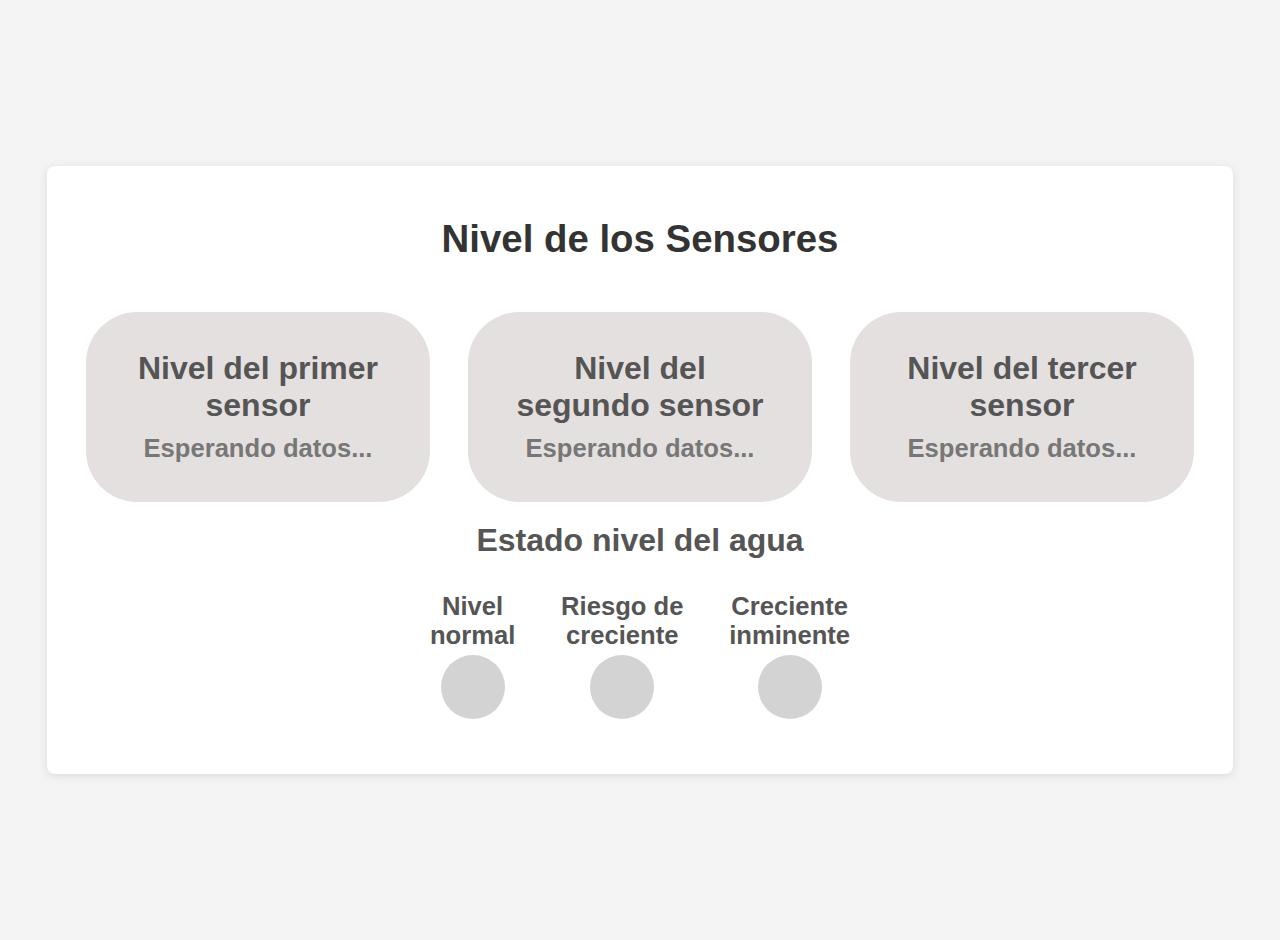
<file: página/index.html>
<!DOCTYPE html>
<html lang="en">

<head>
    <meta charset="UTF-8">
    <meta name="viewport" content="width=device-width, initial-scale=1.0">
    <title>Alerta Temprana</title>
    <link rel="stylesheet" href="styles.css">
    <script src="script.js" defer></script>
</head>

<body>
    <div class="main-container">
        <h1>Nivel de los Sensores</h1>
        <section class="sensores-info">
            <div class="sensor" id="1ersensor">
                <h2>Nivel del primer sensor</h2>
                <h3 id="sensor1">Esperando datos...</h3>
            </div>
            <div class="sensor" id="2dosensor">
                <h2>Nivel del segundo sensor</h2>
                <h3 id="sensor2">Esperando datos...</h3>
            </div>
            <div class="sensor" id="3ersensor">
                <h2>Nivel del tercer sensor</h2>
                <h3 id="sensor3">Esperando datos...</h3>
            </div>
        </section>
       
        <section class="leds-info">
            <h2>Estado nivel del agua</h2>
            <div class="leds-group">
                <div class="leds-subgroup">
                    <h4 class="led-label">Nivel<br>normal</h4>
                    <div id="led1" class="led led-apagado" aria-label="Nivel normal apagado"></div>
                </div>
                <div class="leds-subgroup">
                    <h4 class="led-label">Riesgo de<br>creciente</h4>
                    <div id="led2" class="led led-apagado" aria-label="Riesgo de creciente apagado"></div>
                </div>
                <div class="leds-subgroup">
                    <h4 class="led-label">Creciente<br>inminente</h4>
                    <div id="led3" class="led led-apagado" aria-label="Creciente inminente apagado"></div>
                </div>
            </div>
        </section>
    </div>
</body>

</html>
</file>
<file: página/styles.css>
* {
  margin: 0;
  padding: 0;
  box-sizing: border-box; /* Asegura que el padding y los bordes no afecten el tamaño total de los elementos */
}
::-webkit-scrollbar {
  display: none;
}
body {
  font-family: Arial, sans-serif;
  background-color: #f4f4f4;
  margin: 20px;
  padding: 0;
  font-size: 2.5vw; /* Responsive font size based on viewport width */
  display: flex;
  justify-content: center;
  align-items: center;
  height: 100vh;
  overflow: hidden;
}

.main-container {
  max-width: 100%; /* Cambiar a 100% para pantallas pequeñas */
  margin: 3vh;
  padding: 0px 20px 20px 20px;
  background: #fff;
  border-radius: 8px;
  box-shadow: 0 2px 10px rgba(0, 0, 0, 0.1);
  box-sizing: border-box; /* Asegurar que padding no rompa el contenedor */
}

h1 {
  margin: 4vw;
  text-align: center;
  color: #333;
  font-size: 3vw; /* Responsive font size for main heading */
}

.sensores-info {
  display: flex;
  justify-content: space-around;
  flex-wrap: wrap; /* Permitir que los contenedores se envuelvan */
}

.sensor {
  background-color: #e4e0e0;
  border-radius: 4vw;
  padding: 3vw;
  text-align: center;
  flex-basis: 30%; /* Controlar el ancho de los contenedores en pantallas más grandes */
  box-sizing: border-box; /* Asegurar que el padding no desborde el contenedor */
  display: flex;
  flex-direction: column;
  align-items: center;
  justify-content: center;
}

h2,
h3,
h4 {
  margin: 0px; /* Consistent margin for headings */
  color: #555;
}

h2 {
  margin: 0px 0px 10px 0px;
  font-size: 2.5vw;
}

h3 {
  color: #777;
  font-size: 2vw;
}

.leds-info {
  text-align: center;
  margin-top: 20px;
}

.led {
  display: inline-block;
  width: 5vw;
  height: 5vw;
  border-radius: 50%;
  margin: 5px;
}

h4 {
  font-size: 2vw;
}

.leds-group {
  display: flex;
  justify-content: center;
}

.leds-subgroup {
  margin: 2%;
}

.led-label {
  font-weight: bold;
  color: #555;
}

/* LED states */
.led-encendido-green {
  background-color: green;
}

.led-encendido-yellow {
  background-color: yellow;
}

.led-encendido-red {
  background-color: red;
}

.led-apagado {
  background-color: lightgray;
}

/* Ajustes para pantallas pequeñas */
@media (max-width: 600px) {
  h1 {
    font-size: 6vw; /* Ajustar el tamaño de fuente para pantallas pequeñas */
  }

  .sensor {
    flex-basis: 100%; /* Hacer que los contenedores ocupen toda la pantalla en pantallas pequeñas */
    margin: 10px 0; /* Añadir espacio vertical entre los contenedores */
  }

  h2,
  h3,
  h4 {
    font-size: 4vw; /* Ajustar el tamaño de los textos */
  }

  .led {
    width: 10vw;
    height: 10vw;
  }
}
.drawing {
  border-color: rgb(131, 131, 131);
  border-style: solid;
  border-top-style: none;
  border-bottom-left-radius: 14px;
  border-bottom-right-radius: 14px;
  border-width: 4px;

  width: 400px;
  height: 125px;
  background-color: #e3e8f2;
}

.wave {
  height: 100%;
  border-bottom-left-radius: 10px;
  border-bottom-right-radius: 10px;

  background-color: #76c8e3;
  animation: wave_third_level 4s ease-in-out infinite;
}

@keyframes wave_first_level {
  0%,
  100% {
    clip-path: polygon(
      0 80%,
      5% 80%,
      10% 80%,
      15% 81%,
      20% 82%,
      23% 83%,
      28% 84%,
      35% 86%,
      42% 89%,
      49% 91%,
      56% 91%,
      64% 91%,
      72% 90%,
      80% 88%,
      87% 86%,
      92% 84%,
      96% 82%,
      100% 80%,
      100% 100%,
      0% 100%
    );
  }
  50% {
    clip-path: polygon(
      0 90%,
      3% 91%,
      6% 92%,
      10% 93%,
      15% 94%,
      19% 95%,
      25% 95%,
      31% 94%,
      36% 93%,
      42% 92%,
      48% 90%,
      55% 87%,
      60% 85%,
      66% 82%,
      73% 80%,
      80% 79%,
      90% 79%,
      100% 81%,
      100% 100%,
      0% 100%
    );
  }
}

@keyframes wave_second_level {
  0%,
  100% {
    clip-path: polygon(
      0 50%,
      5% 50%,
      10% 50%,
      15% 51%,
      20% 52%,
      23% 53%,
      28% 54%,
      35% 56%,
      42% 59%,
      49% 61%,
      56% 61%,
      64% 61%,
      72% 60%,
      80% 58%,
      87% 56%,
      92% 54%,
      96% 52%,
      100% 50%,
      100% 100%,
      0 100%
    );
  }
  50% {
    clip-path: polygon(
      0 60%,
      3% 61%,
      6% 62%,
      10% 63%,
      15% 64%,
      19% 65%,
      25% 65%,
      31% 64%,
      36% 63%,
      42% 62%,
      48% 60%,
      55% 57%,
      60% 55%,
      66% 52%,
      73% 50%,
      80% 49%,
      90% 49%,
      100% 51%,
      100% 100%,
      0% 100%
    );
  }
}
@keyframes wave_third_level {
  0%,
  100% {
    clip-path: polygon(
      0 20%,
      5% 20%,
      10% 20%,
      15% 19%,
      20% 18%,
      23% 17%,
      28% 16%,
      35% 14%,
      42% 11%,
      49% 9%,
      56% 9%,
      64% 9%,
      72% 10%,
      78% 11%,
      84% 12%,
      91% 13%,
      96% 14%,
      100% 15%,
      100% 100%,
      0% 100%
    );
  }
  50% {
    clip-path: polygon(
      0 10%,
      3% 11%,
      6% 12%,
      10% 13%,
      15% 14%,
      19% 15%,
      25% 15%,
      31% 14%,
      36% 13%,
      42% 12%,
      48% 10%,
      55% 7%,
      60% 5%,
      66% 2%,
      73% 0%,
      80% 0%,
      90% 0%,
      100% 1%,
      100% 100%,
      0% 100%
    );
  }
}
</file>
